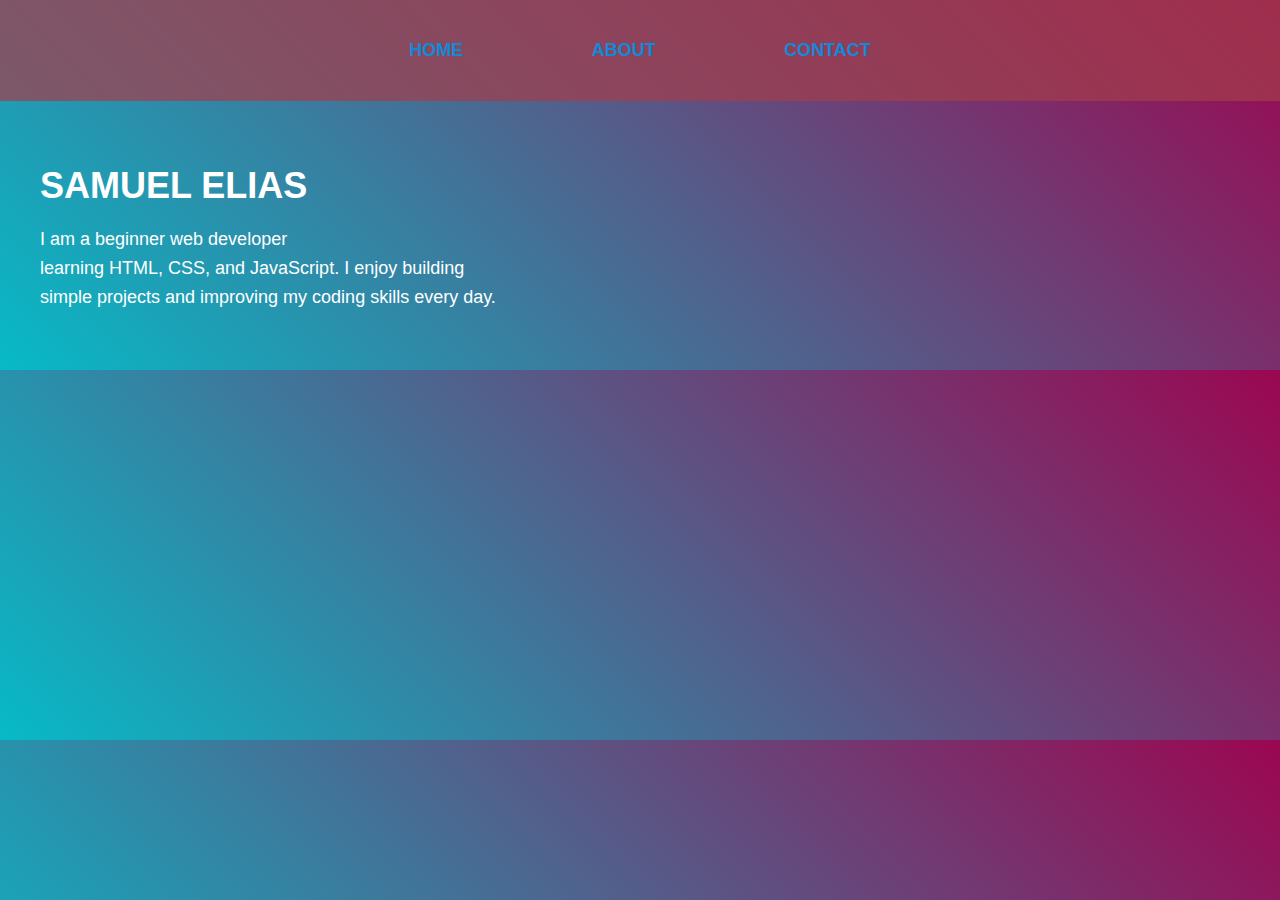
<file: index.html>
<!DOCTYPE html>
<html lang="en">
<head>
<meta charset="UTF-8" />
<meta name="viewport" content="width=device-width, initial-scale=1.0" />
<title>Simple Portfolio</title>
<link rel="stylesheet" href="sa.css" />
</head>
<body>
    <header>
    
    <nav>
       <a href="index.html">HOME</a>
        <a href="about.html">ABOUT</a>
     
     <a href="contact.html">CONTACT</a>
    </nav>
  </header>
<div class="container">
<div class="text-box">
<h1>SAMUEL ELIAS</h1>
<p>
I am a beginner web developer<br>
 learning HTML, CSS, and JavaScript.
I enjoy building <br>simple projects and 
improving my coding skills every day.
</p>

</div>


<div class="image-box">

</div>
</div>



</body>
</html>
</file>
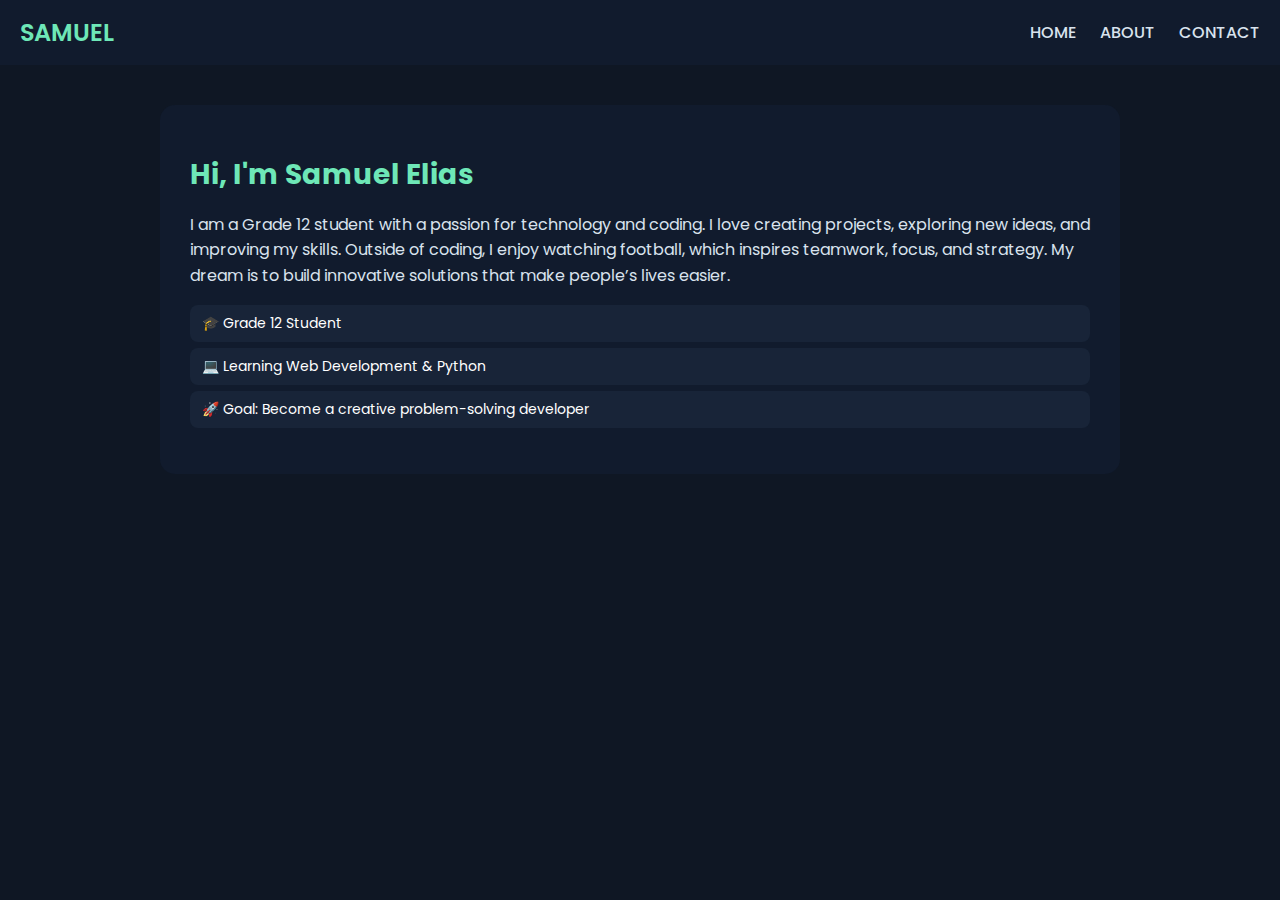
<file: about.html>
<!DOCTYPE html>
<html lang="en">
<head>
  <meta charset="UTF-8">
  <meta name="viewport" content="width=device-width, initial-scale=1.0">
  <title>About Me - Samuel Elias</title>

  
  <link href="https://fonts.googleapis.com/css2?family=Poppins:wght@300;400;600&display=swap" rel="stylesheet">

  <style>
    body {
      margin: 0;
      font-family: "Poppins", sans-serif;
      background: #0f1724;
      color: #fff;
    }

    
    header {
      background: #111b2d;
      padding: 15px 20px;
      display: flex;
      justify-content: space-between;
      align-items: center;
      position: sticky;
      top: 0;
      z-index: 10;
    }

    header h2 {
      margin: 0;
      color: #6ee7b7;
      font-weight: 600;
    }

    nav a {
      color: #d9e3ed;
      text-decoration: none;
      margin-left: 20px;
      font-weight: 500;
      transition: 0.2s;
    }

    nav a:hover {
      color: #6ee7b7;
    }

    /* MAIN CONTENT */
    .container {
      max-width: 900px;
      background: #111b2d;
      padding: 30px;
      border-radius: 15px;
      margin: 40px auto;
      display: flex;
      gap: 30px;
      flex-wrap: wrap;
    }

    .text-box {
      flex: 1;
      min-width: 250px;
    }

    .text-box h1 {
      font-size: 28px;
      color: #6ee7b7;
      margin-bottom: 10px;
    }

    .text-box p {
      line-height: 1.6;
      color: #d9e3ed;
    }

    .info {
      margin-top: 15px;
      padding-left: 0;
      list-style: none;
    }

    .info li {
      background: #182438;
      padding: 8px 12px;
      margin-bottom: 6px;
      border-radius: 8px;
      font-size: 14px;
    }
  </style>
</head>

<body>

  
  <header>
    <h2>SAMUEL</h2>
    <nav>
      <a href="index.html">HOME</a>
      <a href="about.html">ABOUT</a>
      <a href="contact.html">CONTACT</a>
    </nav>
  </header>

  
  <div class="container">
    <div class="text-box">
      <h1>Hi, I'm Samuel Elias</h1>
      <p>
        I am a Grade 12 student with a passion for technology and coding.
        I love creating projects, exploring new ideas, and improving my skills.
        Outside of coding, I enjoy watching football, which inspires teamwork,
        focus, and strategy. My dream is to build innovative solutions
        that make people’s lives easier.
      </p>

      <ul class="info">
        <li>🎓 Grade 12 Student</li>
        <li>💻 Learning Web Development & Python</li>
        
        <li>🚀 Goal: Become a creative problem-solving developer</li>
      </ul>
    </div>
  </div>

</body>
</html>
</file>
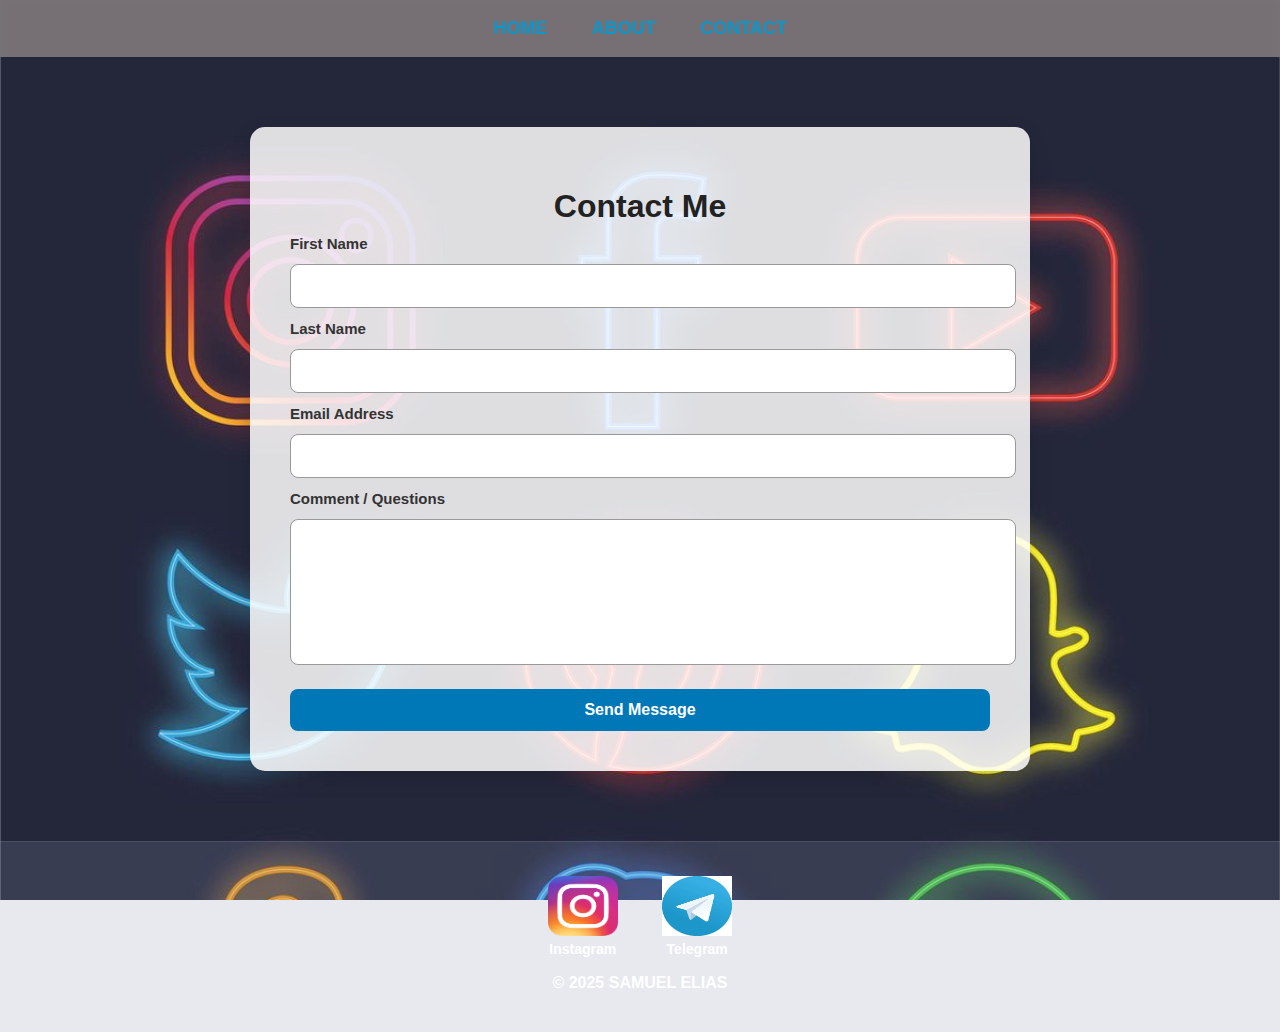
<file: contact.html>
<!DOCTYPE html>
<html lang="en">
<head>
    <meta charset="UTF-8">
    <meta name="viewport" content="width=device-width, initial-scale=1.0">
    <title>Contact</title>

    <style>
        body {
            margin: 0;
            font-family: Poppins, Arial, sans-serif;
            background-size: cover;
            background-attachment: fixed;
        }

        header {
            background-color: rgba(133, 126, 127, 0.85);
            padding: 18px;
            text-align: center;
            backdrop-filter: blur(3px);
        }

        header a {
            margin: 0 20px;
            text-decoration: none;
            font-weight: bold;
            font-size: 18px;
            color: rgb(13, 150, 202);
        }

        header a:hover {
            color: black;
        }

        .contact-container {
            max-width: 700px;
            margin: 70px auto;
            background: rgba(255, 255, 255, 0.85);
            padding: 40px;
            border-radius: 15px;
            box-shadow: 0 8px 20px rgba(0,0,0,0.15);
            text-align: center;
        }

        .contact-container h1 {
            color: #222;
            font-size: 32px;
            margin-bottom: 10px;
        }

        .contact-container p {
            font-size: 17px;
            color: #444;
            margin-bottom: 30px;
        }

        .contact-form {
            display: flex;
            flex-direction: column;
            width: 100%;
            gap: 12px;
        }

        .contact-form label {
            text-align: left;
            font-size: 15px;
            font-weight: 600;
            color: #333;
        }

        .contact-form input,
        .contact-form textarea {
            width: 100%;
            padding: 12px;
            border-radius: 8px;
            border: 1px solid #999;
            font-size: 16px;
            outline: none;
        }

        .contact-form textarea {
            height: 120px;
            resize: none;
        }

        .contact-form button {
            margin-top: 12px;
            padding: 12px 20px;
            font-size: 16px;
            border: none;
            background: #0077b6;
            color: #fff;
            border-radius: 8px;
            cursor: pointer;
            font-weight: bold;
        }

        .contact-form button:hover {
            background: #0d0d0e;
        }

        footer {
            background-color: #8892b034;
            text-align: center;
            width: 100%;
            padding: 1.5rem 0;
            color: white;
            border-top: 1px solid rgba(255, 255, 255, 0.1);
        }

        footer p {
            font-weight: bold;
            color: white;
        }

        .social-icons {
            margin-top: 10px;
        }

        .social-icons div {
            display: inline-block;
            margin: 0 20px;
            text-align: center;
            color: white;
            font-size: 14px;
            font-weight: bold;
        }

        .social-icons img {
            display: block;
            margin: 0 auto 5px auto;
        }
    </style>
</head>

<body background="so2.jpg">

    <header>
        <a href="index.html">HOME</a>
        <a href="about.html">ABOUT</a>
        <a href="contact.html">CONTACT</a>
    </header>

    <div class="contact-container">
        <h1>Contact Me</h1>

        <form action="" class="contact-form">

            <label>First Name</label>
            <input type="text" required>

            <label>Last Name</label>
            <input type="text">

            <label>Email Address</label>
            <input type="email" required>

            <label>Comment / Questions</label>
            <textarea name="comment" required></textarea>

            <button type="submit" onclick="showMessage()">Send Message</button>
            
        </form>
    </div>

    <footer id="contact">
        

        <div class="social-icons">

            

            <div>
                <a href="" target="_blank">
                    <img src="instagram.jpg" alt="Instagram" width="70" height="60">
                </a>
                Instagram
            </div>

            <div>
                <a href="" target="_blank">
                    <img src="telegram.jpg" alt="Telegram" width="70" height="60">
                </a>
                Telegram
            </div>

        </div>

        <p class="copyright">© 2025 SAMUEL ELIAS</p>
    </footer>

    

</body>
</html>
</file>
<file: sa.css>
body {
margin: 0;
font-family: Arial, sans-serif;
background: linear-gradient(45deg, #07bac7, #9b0751);
}


.container {
display: flex;                                                                                                                                                               align header home and footer color
flex-wrap: wrap;
justify-content: center;
align-items: center;
padding: 40px;
box-shadow: 0 4px 10px rgba(45deg, #07bac7, #9b0751);

}

header {
      background-color:rgba(161, 62, 75, 0.712);
      color: rgb(13, 202, 123);
      padding: 40px 20px;
      text-align: center;
      box-shadow: 0 4px 10px rgba(45deg, #07bac7, #9b0751);
      
    }
    nav a {
    background-color: var(--bg-dark);
    padding: 20px 5%;
    
    justify-content: space-between;
    align-items: center;
    position: sticky;
    top: 0;
    z-index: 100;
    border-bottom: 1px solid var(--bg-card);
    
      color: rgb(18, 137, 216);
      text-decoration: none;
      font-weight: bold;
      font-size: 18px;
      transition: 0.3s;
    }
    nav a:hover {
      color: #eeeee9;
    }
    
}


.text-box {
flex: 1;
min-width: 250px;
padding: 20px;
}


.text-box h1 {
font-size: 36px;
margin-bottom: 10px;
color:white;
}


.text-box p {
font-size: 18px;
line-height: 1.6;
color:white;
}


.image-box {
flex: 1;
min-width: 250px;
display: flex;
justify-content:right;

}


.image-box img {
width: 300px;
height: 300px;
object-fit: cover;
border-radius: 30px;
box-shadow:  4px 10px rgba(18, 161, 204, 0.644);
}


button {
margin-top: 20px;
padding: 10px 20px;
font-size: 16px;
border: none;
background: #1a73e8;
color: white;
border-radius: 6px;
cursor: pointer;
}


button:hover {
background: #0d47a1;
}
</file>
